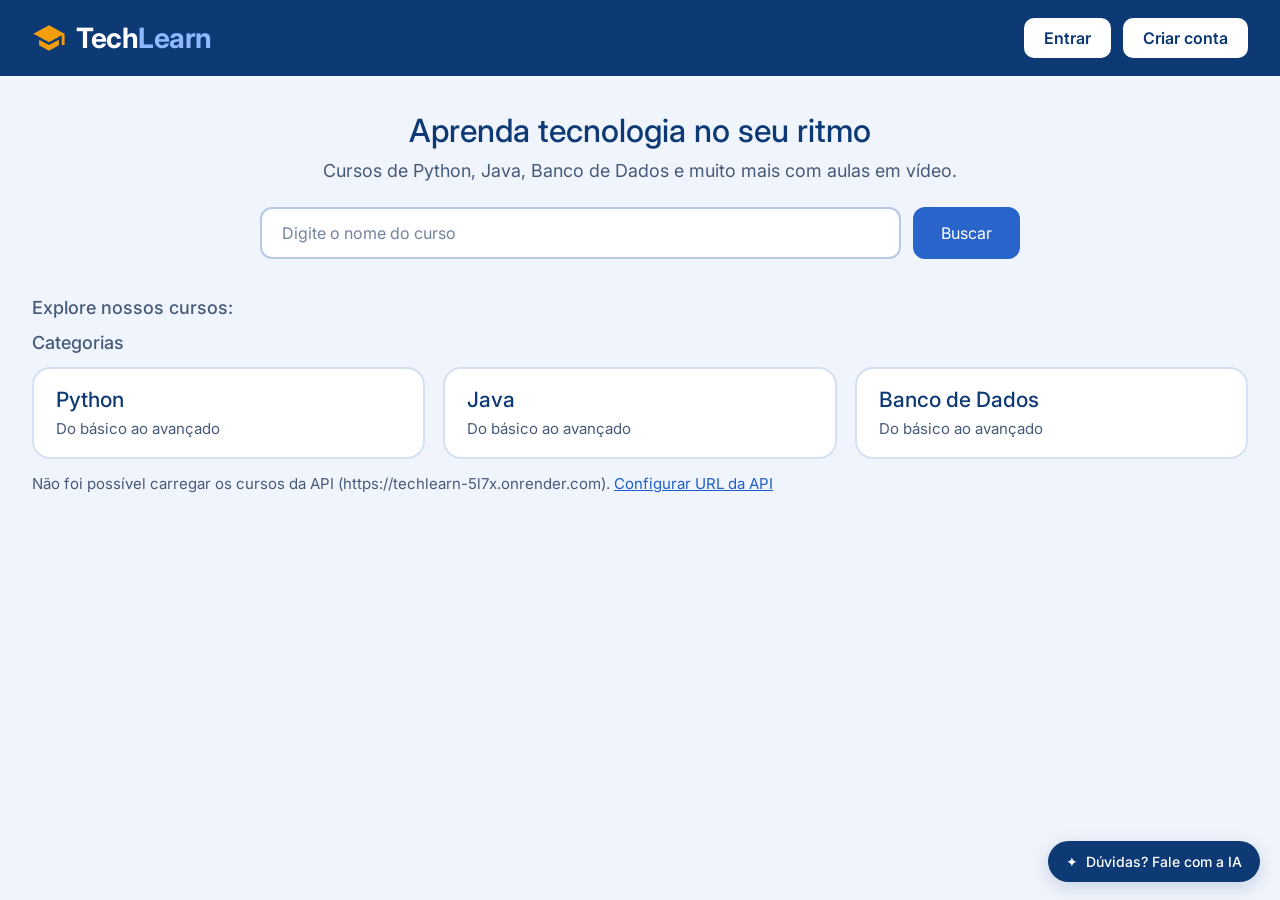
<file: index.html>
<!DOCTYPE html>
<html lang="pt-BR">
<head>
  <meta charset="UTF-8">
  <meta http-equiv="refresh" content="0; url=frontend/">
  <link rel="canonical" href="frontend/">
  <title>TechLearn</title>
  <link rel="icon" type="image/svg+xml" href="favicon.svg">
  <script>location.replace('frontend/');</script>
</head>
<body>
  <p><a href="frontend/">Abrir TechLearn</a></p>
</body>
</html>
</file>
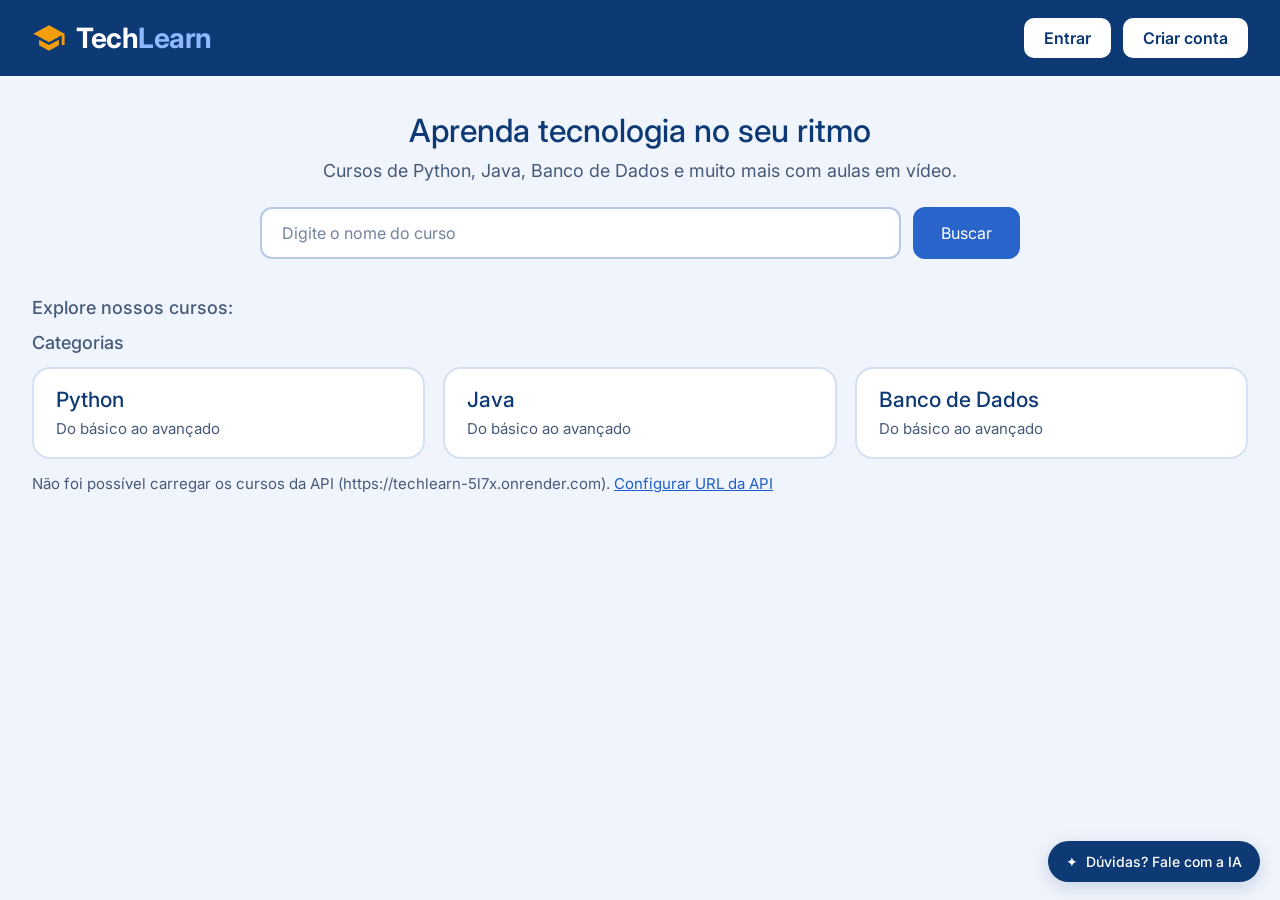
<file: frontend/index.html>
<!DOCTYPE html>
<html lang="pt-BR">
<head>
    <meta charset="UTF-8">
    <meta name="viewport" content="width=device-width, initial-scale=1.0">

    <title>TechLearn - Aprenda tecnologia</title>
    <link rel="icon" type="image/svg+xml" href="favicon.svg">

    <link href="https://fonts.googleapis.com/css2?family=Inter:wght@400;500;600;700&display=swap" rel="stylesheet">
    <link rel="stylesheet" href="css/style.css">
    <script src="auth.js"></script>
</head>

<body>
    <div class="pagina">

        <header class="cabecalho">
        <a class="logo" href="index.html">
        <svg class="logo-icone" viewBox="0 0 24 24" aria-hidden="true">
        <path d="M5 13.18v4L12 21l7-3.82v-4L12 17l-7-3.82zM12 3L1 9l11 6 9-4.91V17h2V9L12 3z"/>
        </svg>
         <span class="logo-texto">Tech<span class="logo-destaque">Learn</span></span>
            </a>
            <nav class="menu">
                <a href="login.html" id="btn-entrar">Entrar</a>
                <a href="cadastro.html" id="btn-criar-conta">Criar conta</a>
            </nav>
        </header>

        <main>
            <section class="apresentacao">
                <h1>Aprenda tecnologia no seu ritmo</h1>

                <p>
                    Cursos de Python, Java, Banco de Dados e muito mais
                    com aulas em vídeo.
                </p>

                <form class="busca" id="form-busca">
                    <input
                        type="search"
                        id="campo-busca"
                        placeholder="Digite o nome do curso"
                        aria-label="Digite o nome do curso"
                    >

                    <button type="submit">Buscar</button>
                </form>
            </section>

            <section class="categorias" id="categorias">
            
                <h2>Explore nossos cursos: </h2>
                <h2>Categorias</h2>

                <div class="grade-categorias">
                    <a class="card-categoria" href="#lista-cursos"
                       data-categoria="python">
                        <h3>Python</h3>
                        <p>Do básico ao avançado</p>
                    </a>

                    <a class="card-categoria" href="#lista-cursos"
                       data-categoria="java">
                        <h3>Java</h3>
                        <p>Do básico ao avançado</p>
                    </a>

                    <a class="card-categoria" href="#lista-cursos"
                       data-categoria="banco de dados">
                        <h3>Banco de Dados</h3>
                        <p>Do básico ao avançado</p>
                    </a>
                </div>

                <p id="mensagem-busca" class="mensagem-busca"
                   aria-live="polite"></p>
            </section>

            <section class="lista-cursos" id="lista-cursos">
        

            <div class="grade-cursos"></div>
            </section>
        </main>

        <button class="botao-chat" id="botao-chat" type="button">
            <span aria-hidden="true">✦</span>
            Dúvidas? Fale com a IA
        </button>

    </div>

    <script src="js/app.js"></script>
    <script>
  (function () {
    function ir() {
      var campo = document.querySelector('input[type="text"], input[type="search"]');
      var t = campo ? campo.value.trim() : '';
      location.href = 'cursos.html' + (t ? '?busca=' + encodeURIComponent(t) : '');
    }
    document.addEventListener('click', function (e) {
      var b = e.target.closest('button');
      if (b && b.textContent.trim() === 'Buscar') { e.preventDefault(); e.stopPropagation(); ir(); }
    }, true);
    document.addEventListener('keydown', function (e) {
      if (e.key === 'Enter' && e.target.matches('input[type="text"], input[type="search"]')) {
        e.preventDefault(); e.stopPropagation(); ir();
      }
    }, true);
  })();
</script>

    <script src="chatbot.js"></script>
</body>
</html>
</file>
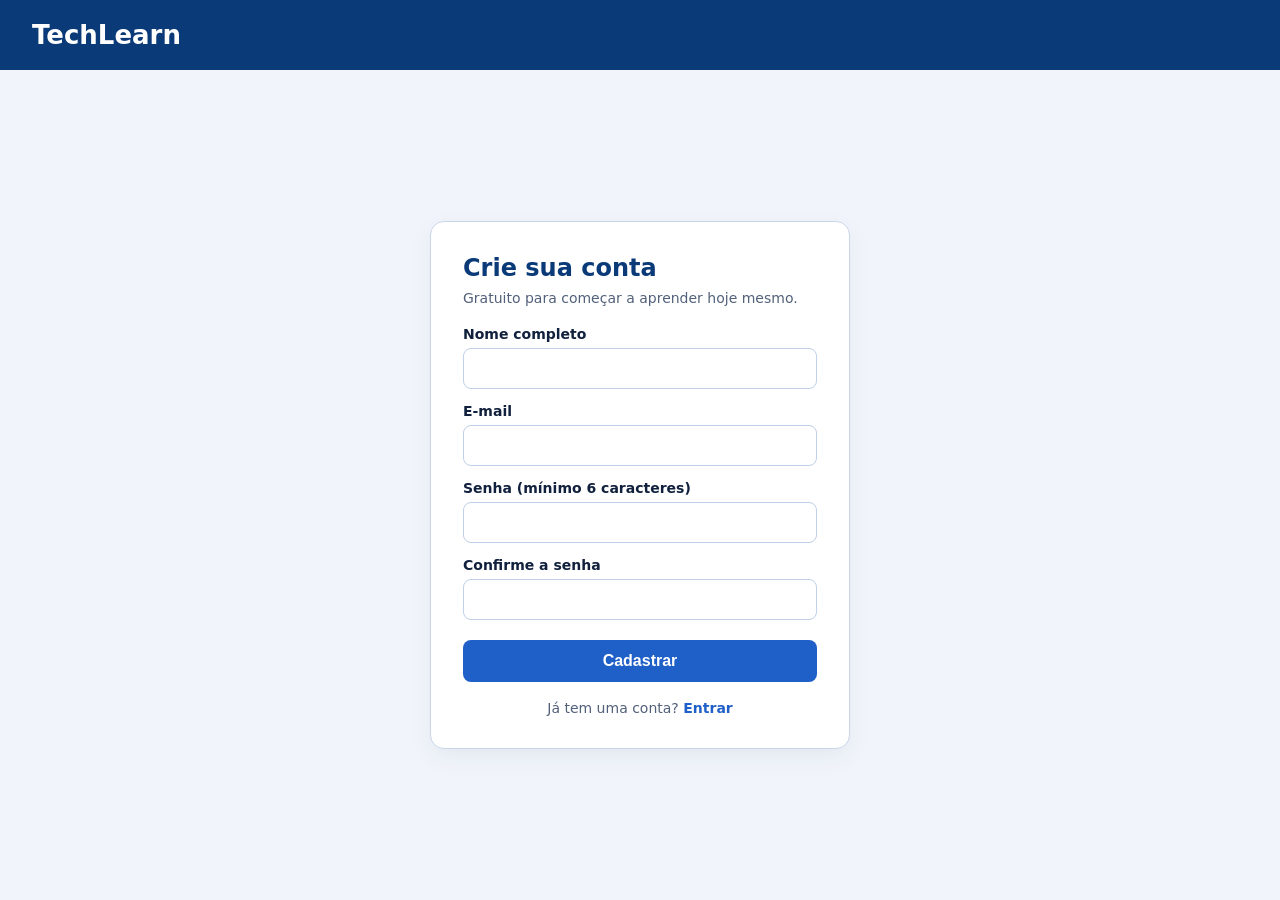
<file: frontend/cadastro.html>
<!DOCTYPE html>
<html lang="pt-BR">
<head>
<meta charset="utf-8">
<meta name="viewport" content="width=device-width, initial-scale=1">
<title>Criar conta - TechLearn</title>
<link rel="icon" type="image/svg+xml" href="favicon.svg">
<style>
*{box-sizing:border-box}
body{margin:0;font-family:Inter,system-ui,Arial,sans-serif;background:#F1F5FB;color:#10203D;display:flex;min-height:100vh;flex-direction:column}
header{background:#0B3A78;padding:20px 32px}
header .marca{color:#fff;font-size:26px;font-weight:700;text-decoration:none}
main{flex:1;display:flex;align-items:center;justify-content:center;padding:24px}
.caixa{background:#fff;border:1px solid #C9D6EA;border-radius:14px;padding:32px;max-width:420px;width:100%;box-shadow:0 8px 24px rgba(16,32,61,.06)}
h1{margin:0 0 8px;color:#0B3A78;font-size:24px}
p.sub{margin:0 0 20px;color:#52617A;font-size:14px}
label{display:block;margin-top:14px;font-weight:600;font-size:14px}
input{width:100%;padding:11px 13px;border:1px solid #BFD0E8;border-radius:8px;font-size:15px;margin-top:6px}
input:focus{outline:2px solid #1F5FC8;border-color:#1F5FC8}
button{width:100%;padding:12px;margin-top:20px;border:0;border-radius:8px;background:#1F5FC8;color:#fff;font-size:16px;font-weight:700;cursor:pointer}
button:disabled{opacity:.6;cursor:not-allowed}
.rodape{margin-top:18px;text-align:center;font-size:14px;color:#52617A}
.rodape a{color:#1F5FC8;font-weight:600;text-decoration:none}
.msg{margin-top:14px;padding:10px 12px;border-radius:8px;font-size:14px;display:none}
.msg.erro{background:#FDECEC;color:#9B1C1C}
.msg.ok{background:#DEF7EC;color:#03543F}
@media (max-width: 600px) {
  header { padding: 16px 20px; text-align: center; }
  header .marca { font-size: 24px; }
  main { padding: 16px 14px; }
  .caixa { padding: 22px 18px; border-radius: 12px; }
  h1 { font-size: 20px; }
  p.sub { font-size: 13px; margin-bottom: 16px; }
  input { font-size: 16px; padding: 12px 14px; }
  button { padding: 13px; font-size: 16px; }
}
</style>
<script src="auth.js"></script>
</head>
<body>
<header><a class="marca" href="index.html">TechLearn</a></header>
<main>
  <div class="caixa">
    <h1>Crie sua conta</h1>
    <p class="sub">Gratuito para começar a aprender hoje mesmo.</p>
    <form id="form">
      <label>Nome completo<input type="text" id="nome" required autocomplete="name"></label>
      <label>E-mail<input type="email" id="email" required autocomplete="email"></label>
      <label>Senha (mínimo 6 caracteres)<input type="password" id="senha" minlength="6" required autocomplete="new-password"></label>
      <label>Confirme a senha<input type="password" id="senha2" minlength="6" required autocomplete="new-password"></label>
      <button type="submit" id="btn">Cadastrar</button>
    </form>
    <div id="msg" class="msg"></div>
    <div class="rodape">Já tem uma conta? <a href="login.html" id="link-entrar">Entrar</a></div>
  </div>
</main>
<script>
  const params = new URLSearchParams(location.search);
  const voltar = destinoSeguro(params.get('voltar'));
  const linkEntrar = document.getElementById('link-entrar');
  if (voltar !== 'index.html') linkEntrar.href = 'login.html?voltar=' + encodeURIComponent(voltar);

  function mostrar(texto, tipo) {
    const m = document.getElementById('msg');
    m.innerHTML = texto;
    m.className = 'msg ' + tipo;
    m.style.display = 'block';
  }

  document.getElementById('form').addEventListener('submit', async function (e) {
    e.preventDefault();
    const senha = document.getElementById('senha').value;
    if (senha !== document.getElementById('senha2').value) {
      mostrar('As senhas não são iguais.', 'erro');
      return;
    }
    const btn = document.getElementById('btn');
    btn.disabled = true;
    try {
      const r = await postJson('/auth/cadastro', {
        nome: document.getElementById('nome').value,
        email: document.getElementById('email').value,
        senha: senha
      });
      if (r.ok) {
        mostrar('Conta criada! Redirecionando para o login...', 'ok');
        setTimeout(function () {
          location.href = 'login.html?cadastro=ok&voltar=' + encodeURIComponent(voltar);
        }, 1200);
        return;
      }
      mostrar((r.dados && r.dados.erro) || 'Não foi possível criar a conta.', 'erro');
    } catch (err) {
      mostrar('Não foi possível conectar à API (' + API + '). <a href="javascript:void(0)" onclick="promptConfigurarApi()" style="color:#1F5FC8;text-decoration:underline;">Configurar URL</a>', 'erro');
    }
    btn.disabled = false;
  });
</script>
</body>
</html>
</file>
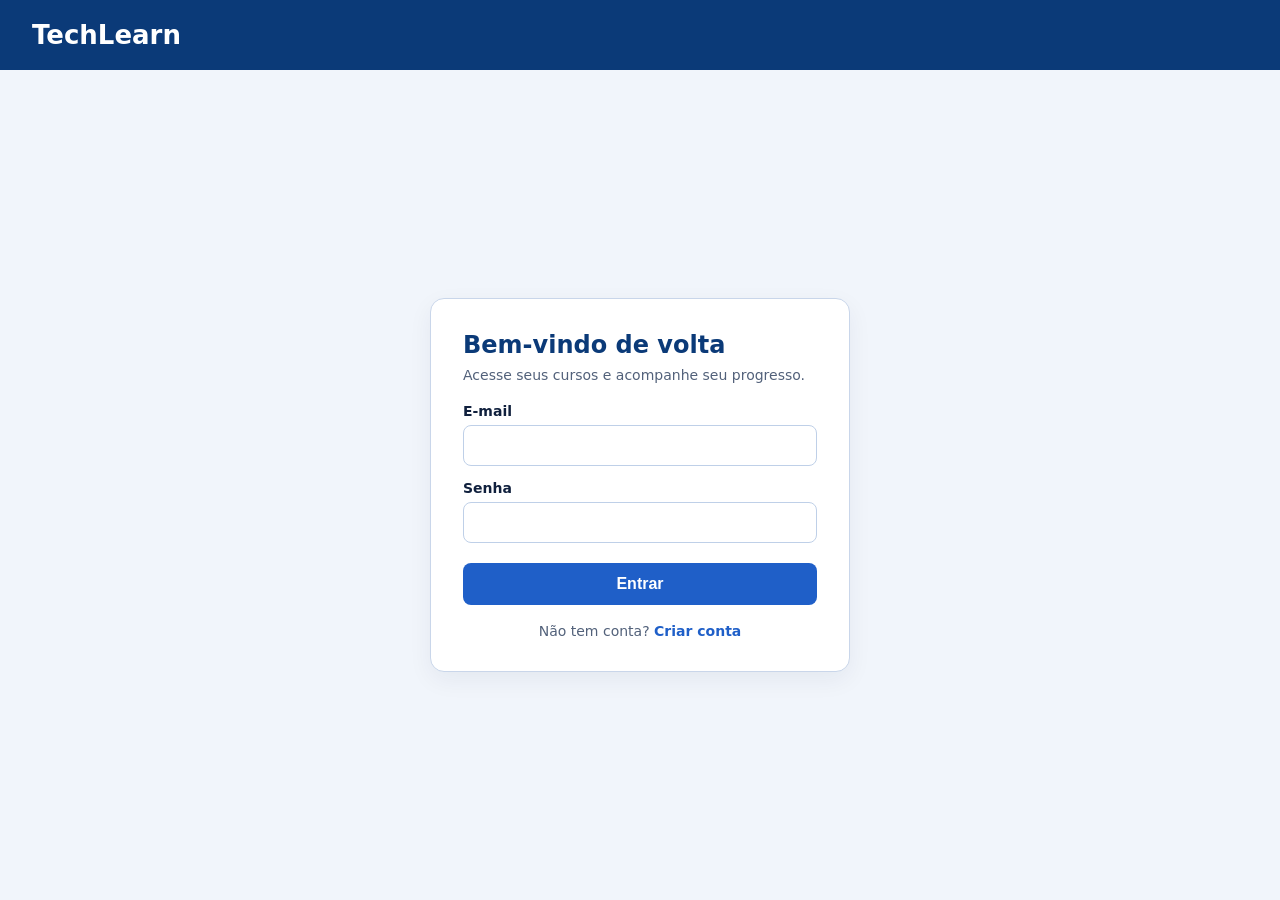
<file: frontend/curso.html>
<!DOCTYPE html>
<html lang="pt-BR">
<head>
    <meta charset="UTF-8">
    <meta name="viewport" content="width=device-width, initial-scale=1.0">
    <title>TechLearn - Curso</title>
    <link rel="icon" type="image/svg+xml" href="favicon.svg">

    <link href="https://fonts.googleapis.com/css2?family=Inter:wght@400;500;600;700&display=swap" rel="stylesheet">
    <link rel="stylesheet" href="css/style.css">
    <link rel="stylesheet" href="css/curso.css">
    <script src="auth.js"></script>
    <script>exigirLogin();</script>
</head>

<body>
    <div class="pagina">

        <header class="cabecalho">
            <a class="logo" href="index.html">TechLearn</a>

            <nav class="menu">
                <a href="login.html" class="menu" id="btn-entrar">Entrar</a>
                <a href="cadastro.html" class="menu" id="btn-criar-conta">Criar conta</a>
            </nav>
        </header>

        <main class="pagina-curso">
            <a class="voltar" href="index.html">← Voltar aos cursos</a>

            <h1 id="titulo-curso">Carregando...</h1>
            <p id="descricao-curso"></p>
            <p id="mensagem-curso" class="mensagem-busca" aria-live="polite"></p>

            <div class="area-aulas">
                <div class="player">
                    <iframe id="player"
                            title="Vídeo da aula"
                            allow="accelerometer; autoplay; clipboard-write; encrypted-media; gyroscope; picture-in-picture; web-share"
                            referrerpolicy="strict-origin-when-cross-origin"
                            allowfullscreen></iframe>
                    <h2 id="titulo-aula"></h2>
                </div>

                <aside class="lista-aulas">
                    <h2>Aulas</h2>
                    <ol id="lista-aulas"></ol>
                </aside>
            </div>
        </main>

    </div>

    <script src="js/curso.js"></script>
    <script src="chatbot.js"></script>
</body>
</html>
</file>
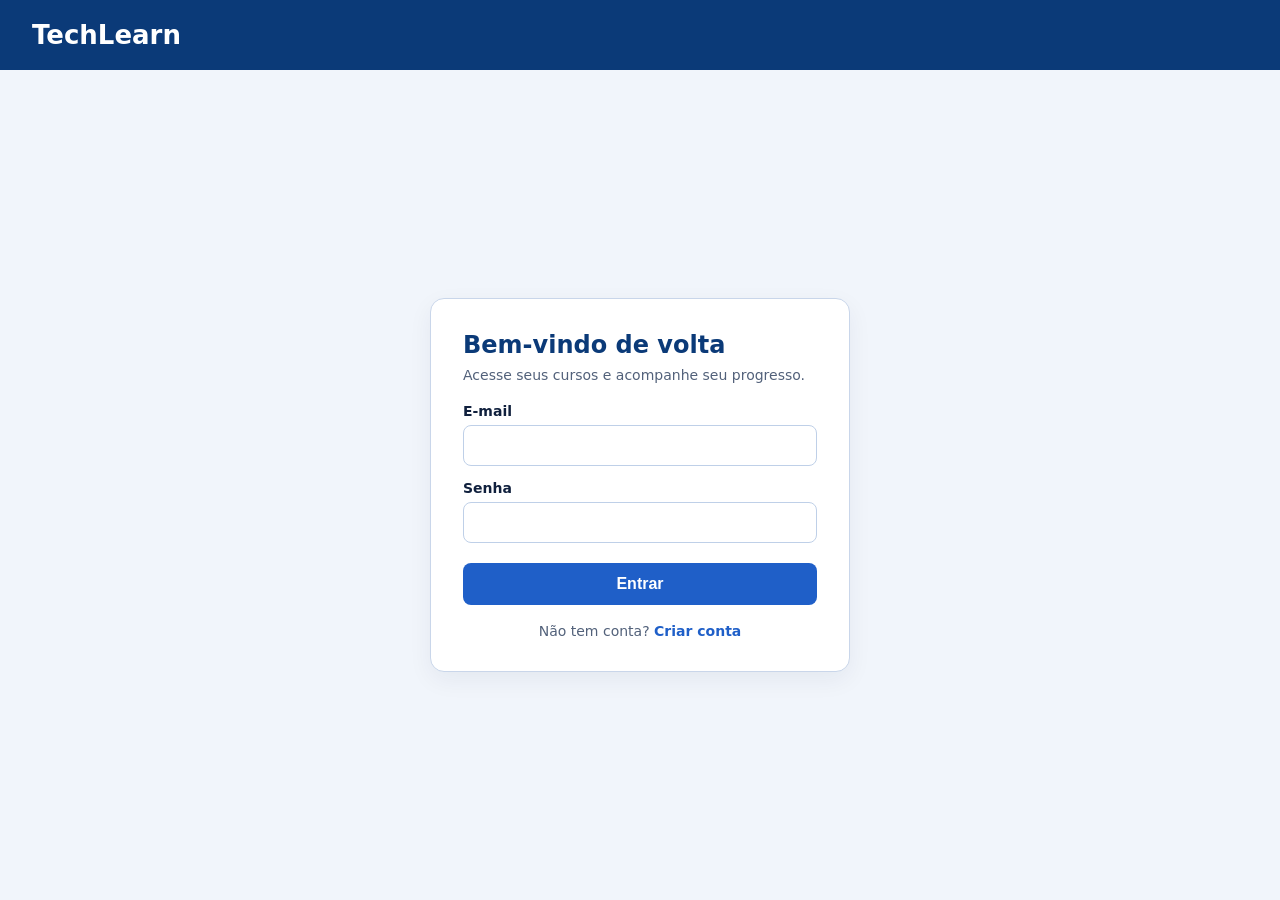
<file: frontend/login.html>
<!DOCTYPE html>
<html lang="pt-BR">
<head>
<meta charset="utf-8">
<meta name="viewport" content="width=device-width, initial-scale=1">
<title>Entrar - TechLearn</title>
<link rel="icon" type="image/svg+xml" href="favicon.svg">
<style>
*{box-sizing:border-box}
body{margin:0;font-family:Inter,system-ui,Arial,sans-serif;background:#F1F5FB;color:#10203D;display:flex;min-height:100vh;flex-direction:column}
header{background:#0B3A78;padding:20px 32px}
header .marca{color:#fff;font-size:26px;font-weight:700;text-decoration:none}
main{flex:1;display:flex;align-items:center;justify-content:center;padding:24px}
.caixa{background:#fff;border:1px solid #C9D6EA;border-radius:14px;padding:32px;max-width:420px;width:100%;box-shadow:0 8px 24px rgba(16,32,61,.06)}
h1{margin:0 0 8px;color:#0B3A78;font-size:24px}
p.sub{margin:0 0 20px;color:#52617A;font-size:14px}
label{display:block;margin-top:14px;font-weight:600;font-size:14px}
input{width:100%;padding:11px 13px;border:1px solid #BFD0E8;border-radius:8px;font-size:15px;margin-top:6px}
input:focus{outline:2px solid #1F5FC8;border-color:#1F5FC8}
button{width:100%;padding:12px;margin-top:20px;border:0;border-radius:8px;background:#1F5FC8;color:#fff;font-size:16px;font-weight:700;cursor:pointer}
button:disabled{opacity:.6;cursor:not-allowed}
.rodape{margin-top:18px;text-align:center;font-size:14px;color:#52617A}
.rodape a{color:#1F5FC8;font-weight:600;text-decoration:none}
.msg{margin-top:14px;padding:10px 12px;border-radius:8px;font-size:14px;display:none}
.msg.erro{background:#FDECEC;color:#9B1C1C}
.msg.ok{background:#DEF7EC;color:#03543F}
@media (max-width: 600px) {
  header { padding: 16px 20px; text-align: center; }
  header .marca { font-size: 24px; }
  main { padding: 16px 14px; }
  .caixa { padding: 22px 18px; border-radius: 12px; }
  h1 { font-size: 20px; }
  p.sub { font-size: 13px; margin-bottom: 16px; }
  input { font-size: 16px; padding: 12px 14px; }
  button { padding: 13px; font-size: 16px; }
}
</style>
<script src="auth.js"></script>
</head>
<body>
<header><a class="marca" href="index.html">TechLearn</a></header>
<main>
  <div class="caixa">
    <h1>Bem-vindo de volta</h1>
    <p class="sub">Acesse seus cursos e acompanhe seu progresso.</p>
    <form id="form">
      <label>E-mail<input type="email" id="email" required autocomplete="email"></label>
      <label>Senha<input type="password" id="senha" required autocomplete="current-password"></label>
      <button type="submit" id="btn">Entrar</button>
    </form>
    <div id="msg" class="msg"></div>
    <div class="rodape">Não tem conta? <a href="cadastro.html" id="link-criar">Criar conta</a></div>
  </div>
</main>
<script>
  const params = new URLSearchParams(location.search);
  const voltar = destinoSeguro(params.get('voltar'));
  const linkCriar = document.getElementById('link-criar');
  if (voltar !== 'index.html') linkCriar.href = 'cadastro.html?voltar=' + encodeURIComponent(voltar);

  function mostrar(texto, tipo) {
    const m = document.getElementById('msg');
    m.innerHTML = texto;
    m.className = 'msg ' + tipo;
    m.style.display = 'block';
  }

  if (params.get('cadastro') === 'ok') mostrar('Conta criada! Agora faça o login.', 'ok');
  if (usuarioLogado()) location.href = voltar;

  document.getElementById('form').addEventListener('submit', async function (e) {
    e.preventDefault();
    const btn = document.getElementById('btn');
    btn.disabled = true;
    try {
      const r = await postJson('/auth/login', {
        email: document.getElementById('email').value,
        senha: document.getElementById('senha').value
      });
      if (r.ok) {
        salvarUsuario(r.dados);
        location.href = voltar;
      } else if (r.status === 401) {
        mostrar('E-mail ou senha inválidos.', 'erro');
      } else {
        mostrar((r.dados && r.dados.erro) || 'Não foi possível entrar.', 'erro');
      }
    } catch (err) {
      mostrar('Não foi possível conectar à API (' + API + '). <a href="javascript:void(0)" onclick="promptConfigurarApi()" style="color:#1F5FC8;text-decoration:underline;">Configurar URL</a>', 'erro');
    }
    btn.disabled = false;
  });
</script>
</body>
</html>
</file>
<file: frontend/css/style.css>
:root {
    --azul-escuro: #0d3975;
    --azul: #2864ca;
    --fundo: #f0f4fc;
    --texto: #1a2a44;
    --texto-secundario: #465a79;
    --borda: #d5e0f2;
    --branco: #ffffff;
}

* {
    box-sizing: border-box;
}

html {
    scroll-behavior: smooth;
}
    
body {
    margin: 0;
    padding: 0;
    font-family: "Inter", sans-serif;
    color: var(--texto);
    background: var(--fundo);
}

.pagina {
    width: 100%;
    max-width: none;
    min-height: 100vh;
    margin: 0;
    overflow: hidden;
    background: var(--fundo);
    border: none;
    border-radius: 0;
}



.cabecalho {
    min-height: 76px;
    padding: 16px 32px;
    display: flex;
    align-items: center;
    justify-content: space-between;
    gap: 20px;
    background: var(--azul-escuro);
}

.logo {
    color: var(--branco);
    font-size: 30px;
    font-weight: 600;
    text-decoration: none;
    white-space: nowrap;
}

.menu {
    display: flex;
    align-items: center;
    gap: 24px;
}

.menu a {
    color: #d7e4ff;
    font-size: 19px;
    text-decoration: none;
    white-space: nowrap;
}

.menu a:hover {
    color: var(--branco);
}

.menu .botao-entrar,
.menu .botao-cadastro {
    padding: 13px 26px;
    border: 2px solid var(--branco);
    border-radius: 16px;
    color: var(--branco);
}

.menu .botao-cadastro {
    background: var(--branco);
    color: var(--azul-escuro);
}

.apresentacao {
    padding: 36px 28px 20px;
    text-align: center;
}

.apresentacao h1 {
    margin: 0 0 8px;
    color: var(--azul-escuro);
    font-size: clamp(28px, 2.5vw, 38px);
    font-weight: 500;
    line-height: 1.2;
}

.apresentacao > p {
    margin: 0;
    color: var(--texto-secundario);
    font-size: clamp(16px, 1.4vw, 21px);
    line-height: 1.4;
}

.busca {
    display: flex;
    justify-content: center;
    gap: 12px;
    max-width: 760px;
    margin: 24px auto 0;
}

.busca input {
    flex: 1;
    min-width: 0;
    padding: 14px 20px;
    border: 2px solid #b8c9e5;
    border-radius: 12px;
    outline: none;
    background: var(--branco);
    color: var(--texto);
    font-family: inherit;
    font-size: 16px;
}

.busca input:focus {
    border-color: var(--azul);
}

.busca input::placeholder {
    color: #73839d;
}

.busca button {
    padding: 14px 28px;
    border: none;
    border-radius: 12px;
    background: var(--azul);
    color: var(--branco);
    font-family: inherit;
    font-size: 16px;
    cursor: pointer;
}

.busca button:hover {
    background: var(--azul-escuro);
}


.categorias {
    padding: 18px 32px 24px;
}

.categorias > h2,
.lista-cursos > h2 {
    margin: 0 0 14px;
    color: var(--texto-secundario);
    font-size: 18px;
    font-weight: 500;
}

.grade-categorias {
    display: grid;
    grid-template-columns: repeat(3, minmax(0, 1fr));
    gap: 18px;
}

.card-categoria {
    display: block;
    padding: 18px 22px;
    border: 2px solid var(--borda);
    border-radius: 18px;
    background: var(--branco);
    text-decoration: none;
    transition: transform 0.2s, border-color 0.2s;
}

.card-categoria h3 {
    margin: 0 0 6px;
    color: var(--azul-escuro);
    font-size: 21px;
    font-weight: 500;
}

.card-categoria p {
    margin: 0;
    color: var(--texto-secundario);
    font-size: 15px;
    line-height: 1.4;
}

.mensagem-busca {
    color: var(--texto-secundario);
    font-size: 15px;
}


.lista-cursos {
    padding: 10px 40px 100px;
}



.grade-cursos {
    display: flex;
    flex-direction: column;
    gap: 16px;
    width: 100%;

}


.card-curso {
    display: flex;
    flex-direction: column;
    align-items: flex-start;
    gap: 12px;
    width: 100%;
    box-sizing: border-box;
    padding: 24px;
    background-color: #ffffff;
    border: 1px solid #d5e2f5;
    border-radius: 20px;
}

.card-curso h3 {
    margin: 0;
    color: #123f78;
}

.card-curso p {
    margin: 0;
    line-height: 1.6;
}

.etiqueta {
    display: inline-block;
    padding: 6px 10px;
    border-radius: 8px;
    background: #e5edfc;
    color: var(--azul-escuro);
    font-size: 13px;
    font-weight: 600;
}


.botao-chat {
    position: fixed;
    right: 20px;
    bottom: 18px;
    z-index: 10;
    display: flex;
    align-items: center;
    gap: 8px;
    padding: 12px 18px;
    border: none;
    border-radius: 32px;
    background: var(--azul-escuro);
    color: var(--branco);
    font-family: inherit;
    font-size: 14px;
    font-weight: 500;
    cursor: pointer;
    box-shadow: 0 5px 18px rgba(13, 57, 117, 0.18);
}


.botao-chat:hover {
    background: var(--azul);
}


@media (max-width: 900px) {
    .cabecalho {
        padding: 18px 22px;
        flex-wrap: wrap;
    }

    .menu {
        flex-wrap: wrap;
        gap: 12px;
    }

    .grade-categorias,
    .grade-cursos {
        grid-template-columns: repeat(2, minmax(0, 1fr));
    }
}

@media (max-width: 600px) {
    .cabecalho {
        padding: 16px;
        flex-direction: column;
        align-items: center;
        gap: 12px;
    }

    .logo {
        font-size: 26px;
    }

    .cabecalho .menu {
        display: flex;
        flex-wrap: wrap;
        justify-content: center;
        gap: 10px;
        width: 100%;
    }

    .cabecalho .menu a {
        font-size: 14px;
        padding: 8px 14px;
        background: rgba(255, 255, 255, 0.12);
        border-radius: 8px;
    }

    .apresentacao {
        padding: 28px 16px 20px;
        margin: 16px;
        border-radius: 16px;
    }

    .apresentacao h1 {
        font-size: 24px;
        line-height: 1.3;
    }

    .apresentacao p {
        font-size: 15px;
    }

    .busca {
        flex-direction: column;
        gap: 10px;
        width: 100%;
    }

    .busca input {
        width: 100%;
        font-size: 16px;
        padding: 12px 14px;
        box-sizing: border-box;
    }

    .busca button {
        width: 100%;
        padding: 12px;
        font-size: 16px;
    }

    .categorias,
    .lista-cursos {
        padding: 0 16px;
        margin-bottom: 24px;
    }

    .grade-categorias,
    .grade-cursos {
        grid-template-columns: 1fr;
        gap: 12px;
    }

    .card-categoria {
        padding: 16px;
        border-radius: 14px;
    }

    .card-curso {
        padding: 18px 16px;
        border-radius: 14px;
    }

    .botao-chat {
        right: 12px;
        bottom: 12px;
        padding: 10px 14px;
        font-size: 13px;
    }
}

.card-categoria.ativa {
    outline: 2px solid #2563c9;
}

.link-curso {
    display: inline-block;
    margin-top: 12px;
    color: #2563c9;
    font-weight: 600;
    text-decoration: none;
}

.cabecalho .menu {
    display: flex;
    align-items: center;
    gap: 12px;
}

.cabecalho .menu > * {
    background-color: #ffffff;
    color: #0a3772;
    border: none;
    border-radius: 10px;
    padding: 10px 20px;
    font-family: inherit;
    font-size: 16px;
    font-weight: 600;
    text-decoration: none;
    cursor: pointer;
    transition: background-color 0.2s, transform 0.2s;
}

.cabecalho .menu > a:hover,
.cabecalho .menu > button:hover {
    background-color: #e0ebff;
    transform: translateY(-1px);
}

.cabecalho .menu > span {
    cursor: default;
}

.cabecalho .menu > span {
    background: none;
    color: #ffffff;
}

.logo {
    display: inline-flex;
    align-items: center;
    gap: 10px;
    color: #ffffff;
    text-decoration: none;
    font-size: 28px;
    font-weight: 700;
    letter-spacing: -0.5px;
}

.logo-icone {
    width: 34px;
    height: 34px;
    fill: #f59e0b;
    transition: transform 0.3s ease;
}

.logo-destaque {
    color: #8fb8ff;
    transition: color 0.3s ease;
}

.logo:hover .logo-icone {
    transform: rotate(-12deg) translateY(-3px) scale(1.1);
}

.logo:hover .logo-destaque {
    color: #f59e0b;
}

@media (prefers-reduced-motion: reduce) {
    .logo-icone,
    .logo-destaque {
        transition: none;
    }
}
.chat {
    position: fixed;
    right: 24px;
    bottom: 90px;
    width: 360px;
    max-width: calc(100vw - 32px);
    height: 480px;
    max-height: calc(100vh - 120px);
    display: flex;
    flex-direction: column;
    background: #ffffff;
    border-radius: 16px;
    box-shadow: 0 12px 32px rgba(10, 55, 114, 0.25);
    overflow: hidden;
    z-index: 1000;
}

.chat[hidden] {
    display: none;
}

.chat-topo {
    display: flex;
    justify-content: space-between;
    align-items: center;
    background: #0a3772;
    color: #ffffff;
    padding: 14px 16px;
}

.chat-fechar {
    background: none;
    border: none;
    color: #ffffff;
    font-size: 24px;
    line-height: 1;
    padding: 0 4px;
    cursor: pointer;
}

.chat-mensagens {
    flex: 1;
    overflow-y: auto;
    padding: 16px;
    display: flex;
    flex-direction: column;
    gap: 10px;
    background: #f0f4fb;
}

.chat-msg {
    max-width: 85%;
    padding: 10px 14px;
    border-radius: 14px;
    font-size: 15px;
    line-height: 1.45;
    white-space: pre-wrap;
    overflow-wrap: anywhere;
}

.chat-msg.bot {
    align-self: flex-start;
    background: #ffffff;
    color: #1a2a44;
    border: 1px solid #d6e0f0;
}

.chat-msg.usuario {
    align-self: flex-end;
    background: #2563c9;
    color: #ffffff;
}

.chat-msg.erro {
    align-self: flex-start;
    background: #fdecec;
    color: #9b1c1c;
    border: 1px solid #f5c2c2;
}

.chat-form {
    display: flex;
    gap: 8px;
    padding: 12px;
    background: #ffffff;
    border-top: 1px solid #d6e0f0;
}

.chat-form input {
    flex: 1;
    width: auto;
    min-width: 0;
    padding: 10px 12px;
    border: 1px solid #b8c7e0;
    border-radius: 10px;
    font: inherit;
}

.chat-form button {
    background: #2563c9;
    color: #ffffff;
    border: none;
    border-radius: 10px;
    padding: 10px 16px;
    font: inherit;
    font-weight: 600;
    cursor: pointer;
}

.chat-form button:disabled {
    opacity: 0.6;
    cursor: not-allowed;
}

@media (max-width: 600px) {
    .chat {
        right: 10px;
        left: 10px;
        bottom: 74px;
        width: auto;
        max-width: none;
        height: calc(100vh - 120px);
        max-height: 520px;
        border-radius: 16px;
    }

    .chat-topo {
        padding: 12px 14px;
        font-size: 15px;
    }

    .chat-mensagens {
        padding: 12px;
        gap: 8px;
    }

    .chat-msg {
        max-width: 90%;
        font-size: 14px;
        padding: 8px 12px;
    }

    .chat-form {
        padding: 10px;
        gap: 6px;
    }

    .chat-form input {
        font-size: 16px;
        padding: 9px 12px;
    }

    .chat-form button {
        padding: 9px 14px;
        font-size: 14px;
    }
}
</file>
<file: frontend/css/curso.css>
.pagina-curso {
    max-width: 1200px;
    margin: 0 auto;
    padding: 24px 32px;
}

.voltar {
    color: #2563c9;
    font-weight: 600;
    text-decoration: none;
}

.area-aulas {
    display: grid;
    grid-template-columns: 2fr 1fr;
    gap: 24px;
    margin-top: 24px;
}

.player iframe {
    width: 100%;
    aspect-ratio: 16 / 9;
    border: 0;
    border-radius: 12px;
    background: #000;
}

.lista-aulas {
    background: white;
    border-radius: 12px;
    padding: 16px;
    max-height: 520px;
    overflow-y: auto;
}

.lista-aulas ol {
    margin: 0;
    padding-left: 22px;
}

.lista-aulas li {
    padding: 8px 6px;
    border-radius: 8px;
    cursor: pointer;
}

.lista-aulas li:hover {
    background: #f0f4fb;
}

.lista-aulas li.ativa {
    background: #e0ebff;
    font-weight: 600;
}

@media (max-width: 800px) {
    .area-aulas {
        grid-template-columns: 1fr;
        gap: 18px;
    }
}

@media (max-width: 600px) {
    .pagina-curso {
        padding: 16px;
    }

    #titulo-curso {
        font-size: 22px;
        margin-top: 12px;
        line-height: 1.3;
    }

    #descricao-curso {
        font-size: 14px;
    }

    .voltar {
        font-size: 14px;
        display: inline-block;
        padding: 6px 0;
    }

    .player iframe {
        border-radius: 10px;
    }

    #titulo-aula {
        font-size: 18px;
        margin-top: 12px;
    }

    .lista-aulas {
        padding: 14px;
        border-radius: 10px;
        max-height: 380px;
    }

    .lista-aulas h2 {
        font-size: 18px;
        margin-top: 0;
        margin-bottom: 10px;
    }

    .lista-aulas li {
        padding: 10px 8px;
        font-size: 15px;
    }
}
</file>
